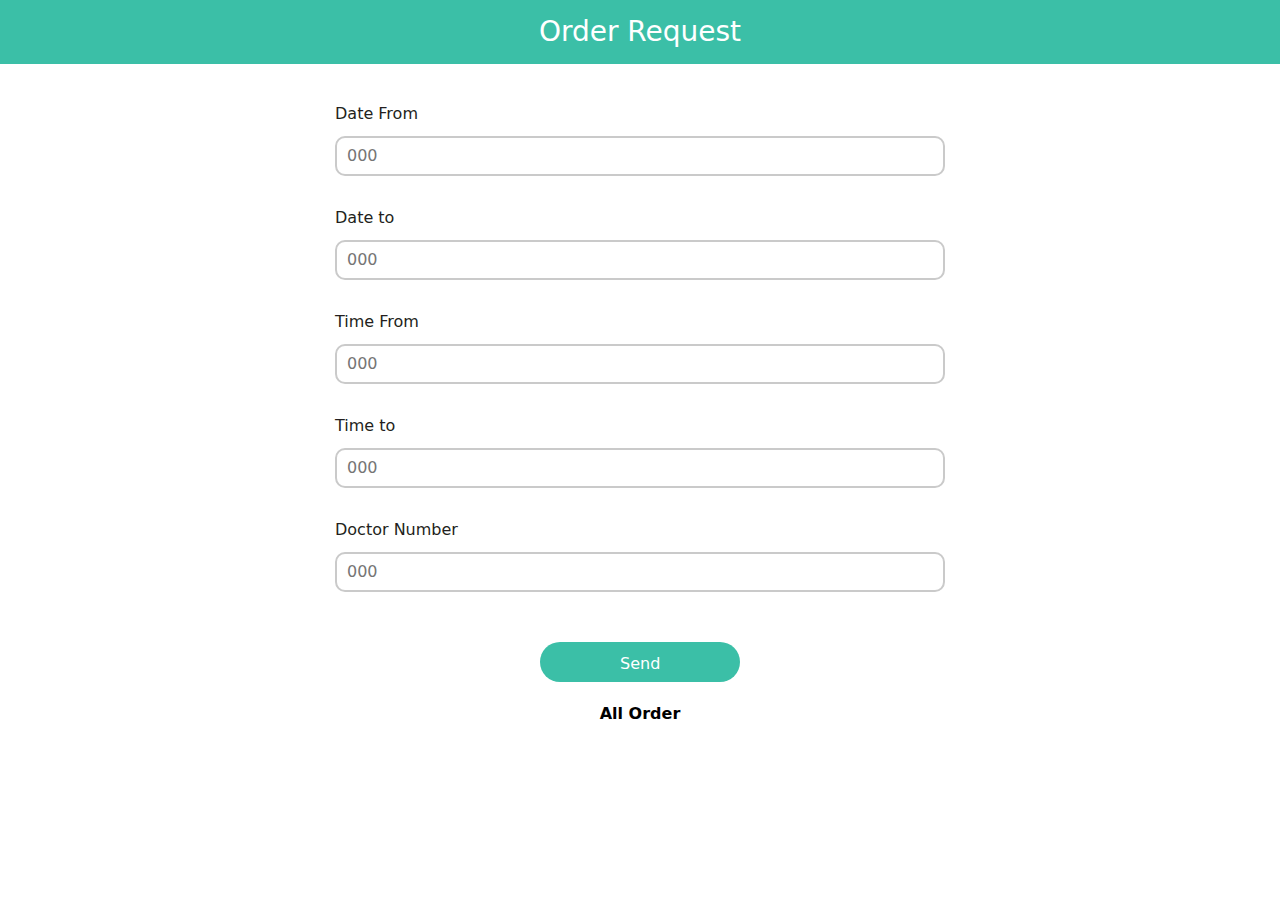
<file: index.html>
<!DOCTYPE html>
<html>
  <head>
    <meta charset="UTF-8" />
    <meta http-equiv="X-UA-Compatible" content="IE=edge" />
    <meta name="viewport" content="width=device-width, initial-scale=1.0" />

    <!-- Font Awesome -->
    <link
      rel="stylesheet"
      href="https://cdnjs.cloudflare.com/ajax/libs/font-awesome/6.2.1/css/all.min.css"
      integrity="sha512-MV7K8+y+gLIBoVD59lQIYicR65iaqukzvf/nwasF0nqhPay5w/9lJmVM2hMDcnK1OnMGCdVK+iQrJ7lzPJQd1w=="
      crossorigin="anonymous"
      referrerpolicy="no-referrer"
    />
    <link rel="stylesheet" href="css/fontawesome.min.css" />
    <link rel="stylesheet" href="css/normalize.css" />
    <link rel="stylesheet" href="css/master.css" />
    <!-- <link rel="stylesheet" href="css/master_rtl.css" /> -->

    <!-- google fonts -->
    <link rel="preconnect" href="https://fonts.googleapis.com" />
    <link rel="preconnect" href="https://fonts.gstatic.com" crossorigin />
    <link
      href="https://fonts.googleapis.com/css2?family=Almarai:wght@300;400;700;800&family=Be+Vietnam+Pro:ital,wght@0,100;0,200;0,300;0,400;0,500;0,600;0,700;0,900;1,100;1,200;1,300;1,400;1,500;1,800&family=Roboto:ital,wght@0,100;0,300;0,400;0,500;0,700;0,900;1,100;1,300;1,400;1,500;1,700;1,900&display=swap"
      rel="stylesheet"
    />

    <!-- bootstrap -->
    <link rel="stylesheet" href="css/bootstrap.min.css" />
    <!-- <link rel="stylesheet" href="css/bootstrap.rtl.min.css" /> -->

    <title>new Design</title>
  </head>

  <body>
    <!-- Start Header -->
    <section>
      <div class="container"></div>
    </section>
    <!-- End Header -->

    <!-- Start landing 1 -->
    <section class="header">
      <h3>Order Request</h3>
    </section>

    <!-- End landing 1 -->

    <!-- Start contact 2 -->

    <section class="contact">
      <form>
        <div class="first-name">
          <label for="#">Date From</label>
          <input type="number" placeholder="000" name="number" />
        </div>

        <div class="first-name">
          <label for="#">Date to</label>
          <input type="number" placeholder="000" name="number" />
        </div>

        <div class="first-name">
          <label for="#">Time From</label>
          <input type="number" placeholder="000" name="number" />
        </div>

        <div class="first-name">
          <label for="#">Time to</label>
          <input type="number" placeholder="000" name="number" />
        </div>

        <div class="first-name">
          <label for="#">Doctor Number</label>
          <input type="number" placeholder="000" name="number" />
        </div>

        <div class="first-name">
          <button class="form_button">Send</button>
        </div>

        <a class="order" href="all_order.html"> All Order </a>
      </form>
    </section>

    <!-- End contact 2 -->

    <script src="js/bootstrap.min.js"></script>
  </body>
</html>
</file>
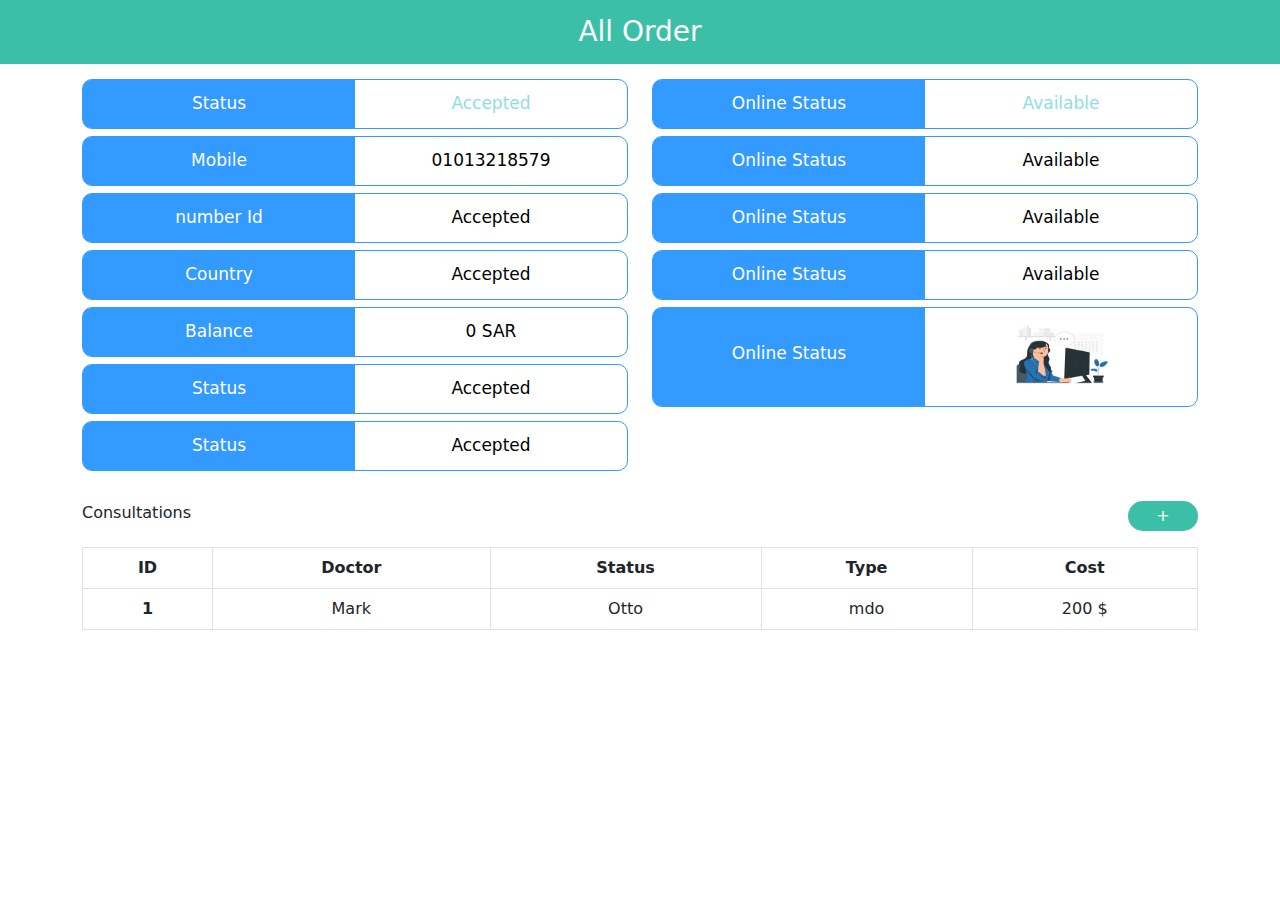
<file: all_order.html>
<!DOCTYPE html>
<html>
  <head>
    <meta charset="UTF-8" />
    <meta http-equiv="X-UA-Compatible" content="IE=edge" />
    <meta name="viewport" content="width=device-width, initial-scale=1.0" />

    <!-- Font Awesome -->
    <link
      rel="stylesheet"
      href="https://cdnjs.cloudflare.com/ajax/libs/font-awesome/6.2.1/css/all.min.css"
      integrity="sha512-MV7K8+y+gLIBoVD59lQIYicR65iaqukzvf/nwasF0nqhPay5w/9lJmVM2hMDcnK1OnMGCdVK+iQrJ7lzPJQd1w=="
      crossorigin="anonymous"
      referrerpolicy="no-referrer"
    />
    <link rel="stylesheet" href="css/fontawesome.min.css" />
    <link rel="stylesheet" href="css/normalize.css" />
    <link rel="stylesheet" href="css/master.css" />
    <!-- <link rel="stylesheet" href="css/master_rtl.css" /> -->

    <!-- google fonts -->
    <link rel="preconnect" href="https://fonts.googleapis.com" />
    <link rel="preconnect" href="https://fonts.gstatic.com" crossorigin />
    <link
      href="https://fonts.googleapis.com/css2?family=Almarai:wght@300;400;700;800&family=Be+Vietnam+Pro:ital,wght@0,100;0,200;0,300;0,400;0,500;0,600;0,700;0,900;1,100;1,200;1,300;1,400;1,500;1,800&family=Roboto:ital,wght@0,100;0,300;0,400;0,500;0,700;0,900;1,100;1,300;1,400;1,500;1,700;1,900&display=swap"
      rel="stylesheet"
    />

    <!-- bootstrap -->
    <link rel="stylesheet" href="css/bootstrap.min.css" />
    <!-- <link rel="stylesheet" href="css/bootstrap.rtl.min.css" /> -->

    <title>All Order</title>
  </head>

  <body>
    <!-- Start Header -->
    <section>
      <div class="container"></div>
    </section>
    <!-- End Header -->

    <!-- Start header 1 -->
    <section class="header">
      <h3>All Order</h3>
    </section>

    <!-- End header 1 -->

    <section>
      <div class="container">
        <div class="row">
          <div class="col-lg-6 col-md-6">
            <div class="table_content_left">
              <p>Status</p>
              <h3 class="status">Accepted</h3>
            </div>
            <div class="table_content_left">
              <p>Mobile</p>
              <h3>01013218579</h3>
            </div>
            <div class="table_content_left">
              <p>number Id</p>
              <h3>Accepted</h3>
            </div>
            <div class="table_content_left">
              <p>Country</p>
              <h3>Accepted</h3>
            </div>

            <div class="table_content_left">
              <p>Balance</p>
              <h3>0 SAR</h3>
            </div>

            <div class="table_content_left">
              <p>Status</p>
              <h3>Accepted</h3>
            </div>

            <div class="table_content_left">
              <p>Status</p>
              <h3>Accepted</h3>
            </div>
          </div>

          <div class="col-lg-6 col-md-6">
            <div class="table_content_right">
              <p>Online Status</p>
              <h3 class="status">Available</h3>
            </div>
            <div class="table_content_right">
              <p>Online Status</p>
              <h3>Available</h3>
            </div>
            <div class="table_content_right">
              <p>Online Status</p>
              <h3>Available</h3>
            </div>

            <div class="table_content_right">
              <p>Online Status</p>
              <h3>Available</h3>
            </div>

            <div class="table_content_right doctor">
              <p>Online Status</p>
              <h3><img class="doctor_img" src="/imgs/doctor.png" alt="" /></h3>
            </div>
          </div>
        </div>
      </div>
    </section>

    <!-- Start contact 2 -->
    <section class="container all_table">
      <div class="consulta">
        <p>Consultations</p>

        <!-- Button trigger modal -->
        <p>
          <button
            type="button"
            class="btn_modal"
            data-bs-toggle="modal"
            data-bs-target="#exampleModal"
          >
            <i class="fa-solid fa-plus"></i>
          </button>
        </p>
        <!-- Modal -->
        <div
          class="modal fade"
          id="exampleModal"
          tabindex="-1"
          aria-labelledby="exampleModalLabel"
          aria-hidden="true"
        >
          <div class="modal-dialog">
            <div class="modal-content">
              <div class="modal-header">
                <h5 class="modal-title" id="exampleModalLabel">Modal title</h5>
                <button
                  type="button"
                  class="btn btn-danger close_modal"
                  data-bs-dismiss="modal"
                >
                  <i class="fa-solid fa-xmark"></i>
                </button>
              </div>

              <div class="modal-body">
                <section class="contact">
                  <form>
                    <div class="text-start">
                      <label for="#">Enter phone number</label>
                      <input
                        type="number"
                        placeholder="01013218576"
                        name="number"
                      />
                    </div>
                    <div class="text-start">
                      <label for="#">Enter name</label>
                      <input type="text" placeholder="mohamed" name="name" />
                    </div>
                    <div class="text-start">
                      <label for="#">Enter password</label>
                      <input
                        type="password"
                        placeholder="*******"
                        name="password"
                      />
                    </div>
                    <div class="text-start">
                      <label for="#">confirm password</label>
                      <input
                        type="password"
                        placeholder="*******"
                        name="password"
                      />
                    </div>
                    <div class="text-start">
                      <button class="form_button">Send</button>
                    </div>
                  </form>
                </section>
              </div>
            </div>
          </div>
        </div>
      </div>
      <table class="table table-bordered">
        <thead>
          <tr>
            <th scope="col">ID</th>
            <th scope="col">Doctor</th>
            <th scope="col">Status</th>
            <th scope="col">Type</th>
            <th scope="col">Cost</th>
          </tr>
        </thead>
        <tbody>
          <tr>
            <th scope="row">1</th>
            <td>Mark</td>
            <td>Otto</td>
            <td>mdo</td>
            <td>200 $</td>
          </tr>
        </tbody>
      </table>
    </section>
    <!-- End contact 2 -->

    <script src="js/bootstrap.min.js"></script>
  </body>
</html>

<!-- <div class="table_title">
  <div class="table_content_left">
    <p>Status</p>
    <h3>Accepted</h3>
  </div>

  <div class="table_content_right">
    <p>Online Status</p>
    <h3>Available</h3>
  </div>
</div> -->
<!-- <div class="table_title">
  <div class="table_content_left">
    <p>Status</p>
    <h3>Accepted</h3>
  </div>

  <div class="table_content_right doctor" >
    <p>Online Status</p>
    <h3><img class="doctor_img" src="/imgs/doctor.png" alt="" /></h3>
  </div>
</div> -->
</file>
<file: css/master.css>
@import url("https://fonts.googleapis.com/css2?family=Almarai:wght@300;400;700;800&family=Be+Vietnam+Pro:ital,wght@0,100;0,200;0,300;0,400;0,500;0,600;0,700;0,900;1,100;1,200;1,300;1,400;1,500;1,800&family=Roboto:ital,wght@0,100;0,300;0,400;0,500;0,700;0,900;1,100;1,300;1,400;1,500;1,700;1,900&display=swap");

/* Start Global Rules */
* {
  -webkit-box-sizing: border-box;
  -moz-box-sizing: border-box;
  box-sizing: border-box;
}

:root {
  --main-color: #6d7d93;
  --main-transition: 0.3s;
}

html {
  scroll-behavior: smooth;
}

body {
  font-family: "Be Vietnam Pro", sans-serif;
  font-family: "Almarai", sans-serif;
  font-family: "Roboto", sans-serif;
}

a {
  text-decoration: none !important;
}

ul {
  list-style: none;
  margin: 0 !important;
  padding: 0 !important;
}

/* End Global Rules */

/* Start Header */

.header {
  background: #3bbfa7;
  width: 100% !important;
}

.header h3 {
  padding: 15px;
  color: white;
  text-align: center;
  justify-content: center;
  /* font-weight: bold; */
}

/* Start Contact 2 */
.contact form {
  overflow: hidden;
  margin: auto;
  padding: 10px;
  border-radius: 15px;
  background: #ffffff;
}

.contact form .first-name {
  padding: 10px;
  margin: 10px auto;
  width: 50%;
}

.contact form input {
  width: 100%;
  height: 40px;
  padding: 10px;
  margin-top: 10px;
  outline: none;
  border-radius: 10px;
  border: 2px solid #cacaca;
}

.contact form label {
  font-size: 16px;
  font-weight: 400;
  line-height: 20px;
  letter-spacing: 0em;
  color: #231f20;
}

.contact form .form_button {
  display: block;
  margin: auto;
  width: 200px;
  height: 40px;
  border: none;
  margin-top: 20px;
  padding: 10px 80px;
  border-radius: 68px;
  text-align: center;
  justify-content: center;
  color: #ffffff;
  background: #3bbfa7;
}

.contact form .order {
  display: block;
  margin: auto;
  text-align: center;
  justify-content: center;
  color: #000000;
  font-size: 16px;
  font-weight: bold;
}

.contact form .order:hover {
  color: #3bbfa7;
}

@media (max-width: 967px) {
  .contact form .first-name {
    width: 60%;
  }
}

@media (max-width: 567px) {
  .contact form .first-name {
    width: 80%;
  }
}

/* End Contact 2*/

/* Start table 3 */

.all_table {
  /* overflow: hidden; */
  margin: auto;
  padding: 30px;
}

.all_table .consulta {
  display: flex;
  text-align: center;
  justify-content: space-between;
}
.all_table .consulta .btn_modal {
  display: block;
  margin: auto;
  width: 70px;
  height: 30px;
  border: none;
  border-radius: 20px;
  text-align: center;
  justify-content: center;
  color: #ffffff;
  background: #3bbfa7;
}

.all_table .table {
  text-align: center !important;
  justify-content: center !important;
}

/* End table 3*/

/* Start modal */
.modal {
  padding-top: 70px;
}

.modal-content {
  border: none !important;
  box-shadow: 0px 17px 44px 0px #b3b3b340 !important;
}

.close_modal {
  text-align: end !important;
}

@media (max-width: 567px) {
  .modal {
    padding: 170px 20px 0 !important;
  }
}

/* End modal */

.table_title {
  padding: 10px 20px 0;
  width: 85%;
  margin: auto;
  display: flex;
  text-align: center;
  justify-content: space-between;
}

.table_content_left,
.table_content_right {
  margin-top: 7px;
  height: 50px;
  display: flex;
  text-align: center;
  justify-content: space-between;
  border-radius: 10px;
  border: 1px solid #339aff;
}

.table_content_left p,
.table_content_right p {
  width: 50%;
  height: 48px;
  font-size: 17px;
  padding-top: 11px;
  color: #ffffff;
  background: #339aff;
  border-radius: 8px 0 0 8px;
}

.table_content_left h3,
.table_content_right h3 {
  font-size: 17px;
  width: 50%;
  height: 66px;
  padding-top: 13px;
  color: #000000;
}

.table_content_left .status,
.table_content_right .status {
  color: #8ee0dd;
}

.doctor {
  height: 100px !important;
}

.doctor p {
  padding-top: 33px;
  height: 98px !important;
}

.doctor_img {
  width: 100px;
  height: 70px;
}

/* .right {
  width: 45%;
  margin: auto;
  display: flex;
  text-align: center;
  justify-content: space-between;
  height: 60px;
  border-radius: 10px;
  border: 2px solid red;
} */
</file>
